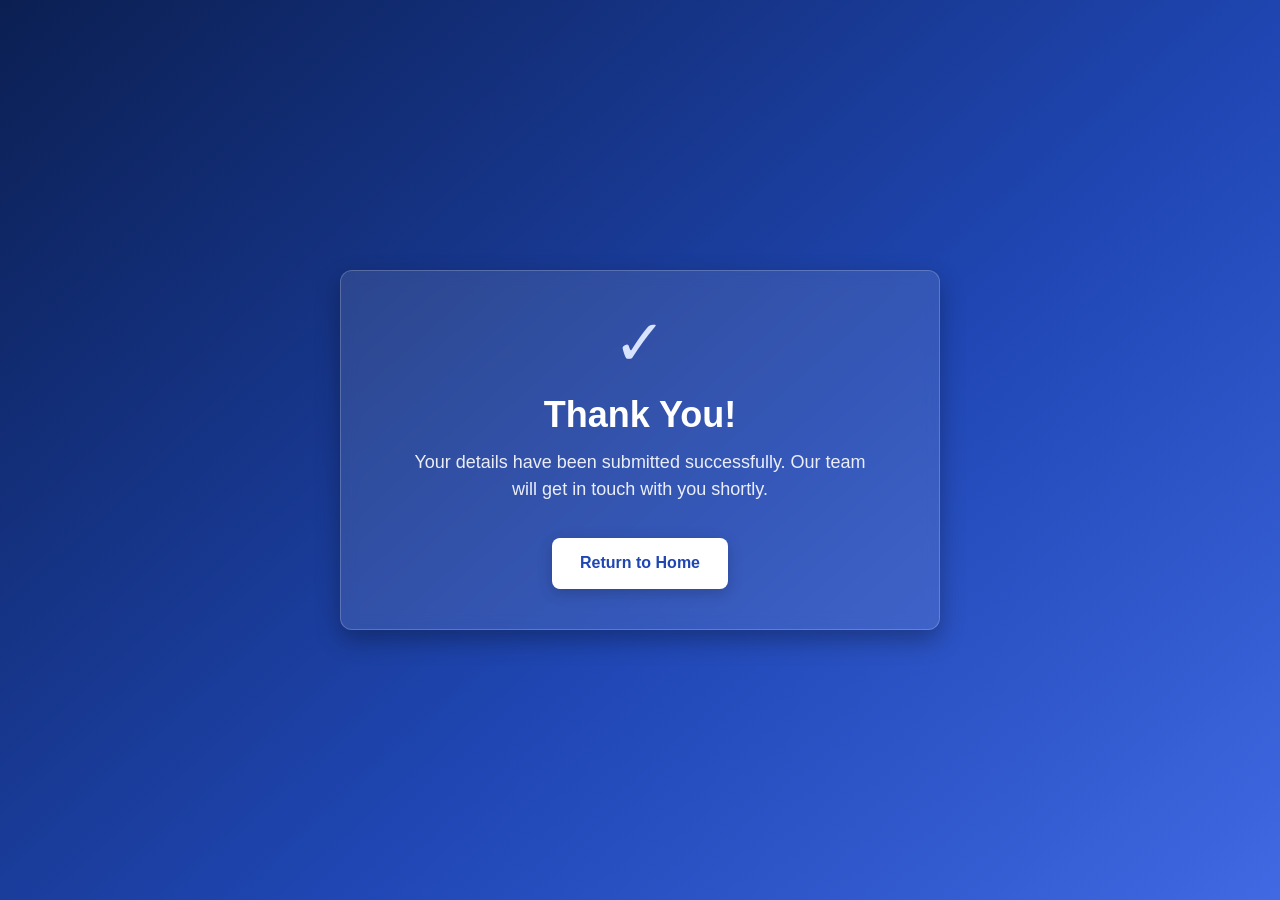
<file: thank-you.html>
<!DOCTYPE html>
<html lang="en">

<head>
    <!-- Google Tag Manager -->
    <script>
        (function (w, d, s, l, i) {
            w[l] = w[l] || [];
            w[l].push({
                'gtm.start': new Date().getTime(),
                event: 'gtm.js'
            });
            var f = d.getElementsByTagName(s)[0],
                j = d.createElement(s),
                dl = l != 'dataLayer' ? '&l=' + l : '';
            j.async = true;
            j.src =
                'https://www.googletagmanager.com/gtm.js?id=' + i + dl;
            f.parentNode.insertBefore(j, f);
        })(window, document, 'script', 'dataLayer', 'GTM-WDTF8BNX');
    </script>
    <!-- End Google Tag Manager -->
    <meta charset="utf-8">
    <meta http-equiv="X-UA-Compatible" content="IE=edge">
    <meta name="viewport" content="width=device-width, initial-scale=1">
    <title>Thank You | BRR North Excellency</title>
    <link rel="icon" href="images/BRR-Logo-02-new.png" type="image/png" sizes="16x16">
    <link rel='stylesheet prefetch' href='css/bootstrap.min.css'>

    <!-- Google tag (gtag.js) -->
    <script async src="https://www.googletagmanager.com/gtag/js?id=AW-17839650795"></script>
    <script>
        window.dataLayer = window.dataLayer || [];
        function gtag() { dataLayer.push(arguments); }
        gtag('js', new Date());

        gtag('config', 'AW-17839650795');
    </script>
    <!-- Event snippet for Submit lead form conversion page -->
    <script>
        gtag('event', 'conversion', {
            'send_to': 'AW-17839650795/jLpFCN3exuYbEOvvzbpC'
        });
    </script>

    <!-- Google tag (gtag.js) secondary config -->
    <script async src="https://www.googletagmanager.com/gtag/js?id=AW-16868530378"></script>
    <script>
        window.dataLayer = window.dataLayer || [];
        function gtag() { dataLayer.push(arguments); }
        gtag('js', new Date());

        gtag('config', 'AW-16868530378');
    </script>

    <style>
        :root {
            --theme-bg: #f2f6ff;
            --theme-surface: #ffffff;
            --theme-text: #14285f;
            --theme-primary: #4069e3;
            --theme-primary-dark: #1f46b3;
            --theme-deep: #0f255f;
        }

        body {
            background: linear-gradient(138deg, #0b1f52, #1f46b3 58%, #4069e3 100%);
            color: #ffffff;
            height: 100vh;
            display: flex;
            align-items: center;
            justify-content: center;
            text-align: center;
            font-family: Arial, sans-serif;
            margin: 0;
            overflow: hidden;
        }

        .thank-you-container {
            background: rgba(255, 255, 255, 0.1);
            padding: 40px 60px;
            border-radius: 12px;
            box-shadow: 0 10px 25px rgba(0, 0, 0, 0.3);
            backdrop-filter: blur(8px);
            -webkit-backdrop-filter: blur(8px);
            border: 1px solid rgba(255, 255, 255, 0.2);
            max-width: 600px;
            width: 90%;
            animation: floatUpIn 900ms ease both;
        }

        .success-icon {
            font-size: 64px;
            margin-bottom: 20px;
            color: #d7e3ff;
            line-height: 1;
        }

        h1 {
            font-size: 36px;
            margin-bottom: 15px;
            margin-top: 0;
            font-weight: bold;
        }

        p {
            font-size: 18px;
            margin-bottom: 35px;
            opacity: 0.9;
            line-height: 1.5;
        }

        .btn-home {
            background: #ffffff;
            color: #1f46b3;
            padding: 14px 28px;
            font-size: 16px;
            font-weight: 600;
            border-radius: 8px;
            text-decoration: none;
            transition: all 0.3s ease;
            display: inline-block;
            box-shadow: 0 4px 15px rgba(0, 0, 0, 0.2);
        }

        .btn-home:hover {
            background: #f2f6ff;
            color: #0f255f;
            text-decoration: none;
            transform: translateY(-2px);
            box-shadow: 0 6px 20px rgba(0, 0, 0, 0.3);
        }

        @keyframes floatUpIn {
            0% {
                opacity: 0;
                transform: translateY(20px);
            }

            100% {
                opacity: 1;
                transform: translateY(0);
            }
        }
    </style>
    <!-- Event snippet for Submit lead form (2) conversion page -->
    <script>
        gtag('event', 'conversion', { 'send_to': 'AW-16868530378/CwKcCNr_zZccEMqxxes-' });
    </script>

</head>

<body>
    <noscript><iframe src="https://www.googletagmanager.com/ns.html?id=GTM-WDTF8BNX" height="0" width="0"
            style="display:none;visibility:hidden"></iframe></noscript>

    <div class="thank-you-container">
        <div class="success-icon">✓</div>
        <h1>Thank You!</h1>
        <p>Your details have been submitted successfully. Our team will get in touch with you shortly.</p>
        <a href="index.html" class="btn-home">Return to Home</a>
    </div>
</body>

</html>
</file>
